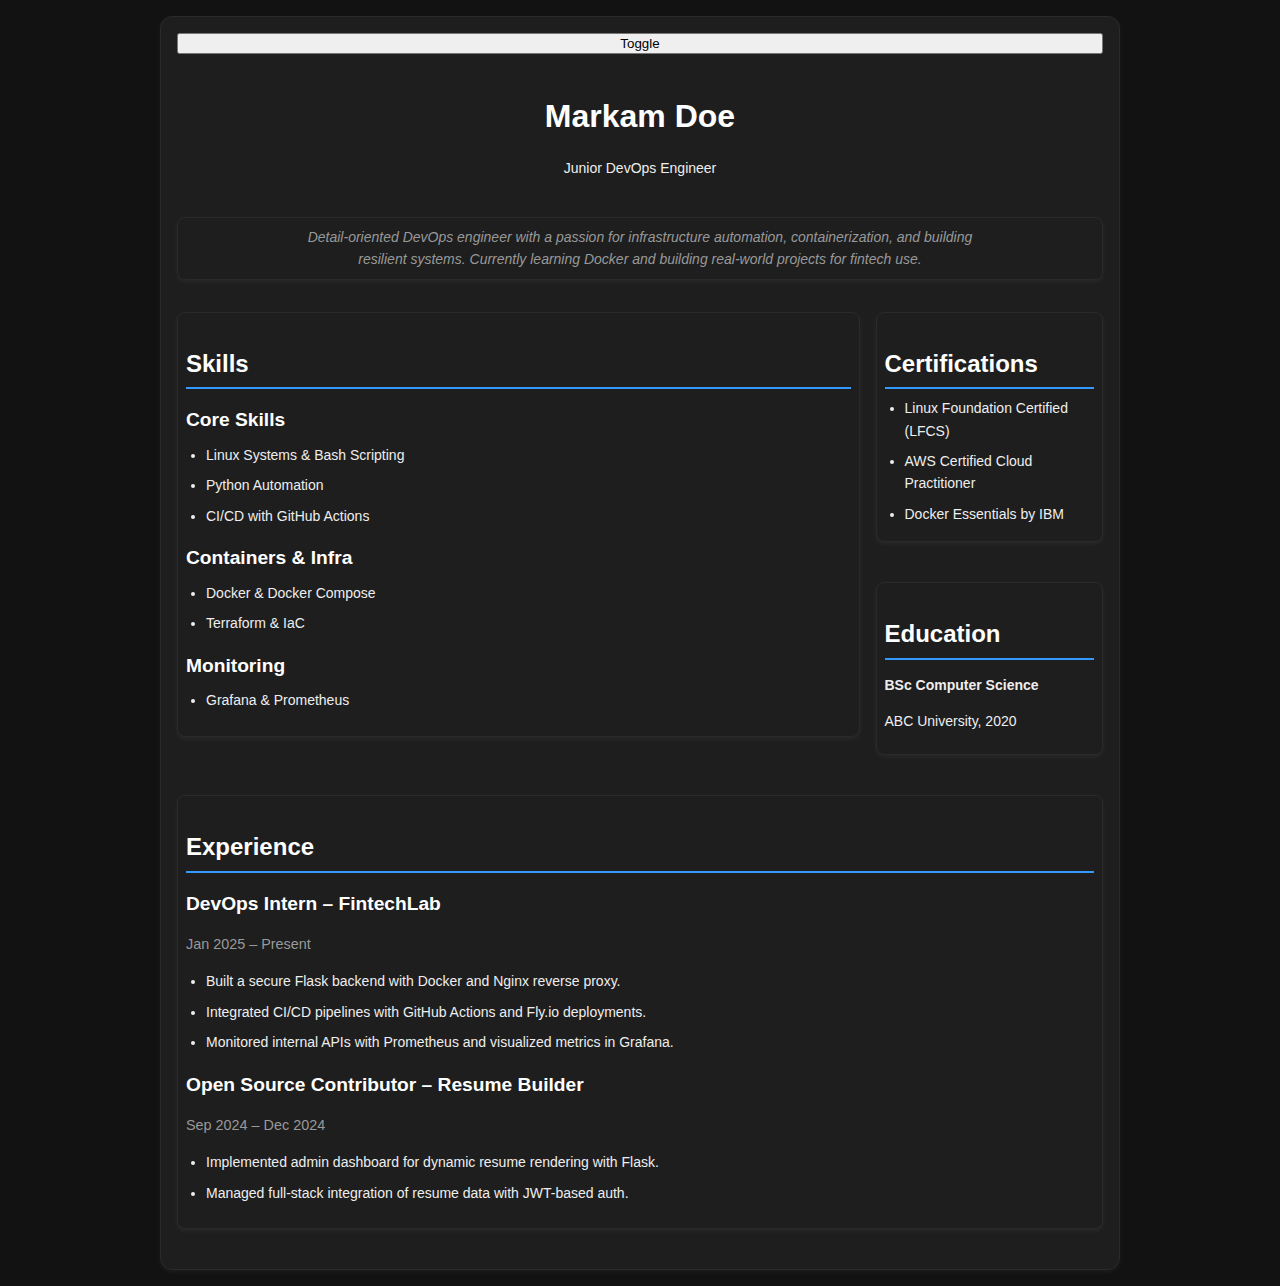
<file: resume/resume.html>
<!DOCTYPE html>
<html lang="en">
<head>
  <meta charset="UTF-8" />
  <meta name="viewport" content="width=device-width, initial-scale=1.0" />
  <title>My Resume</title>
  <link rel="stylesheet" href="css/theme.css" />
  <link rel="stylesheet" href="css/resume_theme.css" />
  <link rel="stylesheet" href="css/resume_layout.css" />
</head>
<body class="dark">
  <div id="resume-wrapper">
  <button id="theme-toggle" aria-label="Toggle Theme">Toggle</button>

    <!-- Header and Summary -->
    <header id="resume-header">
      <h1>Markam Doe</h1>
      <p>Junior DevOps Engineer</p>
    </header>

    <section id="summary">
      <p>
        Detail-oriented DevOps engineer with a passion for infrastructure automation,
        containerization, and building resilient systems. Currently learning Docker and
        building real-world projects for fintech use.
      </p>
    </section>

    <!-- Resume Body: Two Columns + Experience -->
    <div id="resume-body">
      <div id="resume-columns">
        
        <!-- Left Column: Skills -->
        <div id="left-column">
          <section id="skills">
            <h2>Skills</h2>

            <div class="skill-group">
              <h3>Core Skills</h3>
              <ul>
                <li>Linux Systems & Bash Scripting</li>
                <li>Python Automation</li>
                <li>CI/CD with GitHub Actions</li>
              </ul>
            </div>

            <div class="skill-group">
              <h3>Containers & Infra</h3>
              <ul>
                <li>Docker & Docker Compose</li>
                <li>Terraform & IaC</li>
              </ul>
            </div>

            <div class="skill-group">
              <h3>Monitoring</h3>
              <ul>
                <li>Grafana & Prometheus</li>
              </ul>
            </div>
          </section>
        </div>

        <!-- Right Column: Certifications + Education -->
        <div id="right-column">
          <section id="certifications">
            <h2>Certifications</h2>
            <ul>
              <li>Linux Foundation Certified (LFCS)</li>
              <li>AWS Certified Cloud Practitioner</li>
              <li>Docker Essentials by IBM</li>
            </ul>
          </section>

          <section id="education">
            <h2>Education</h2>
            <p><strong>BSc Computer Science</strong></p>
            <p>ABC University, 2020</p>
          </section>
        </div>
      </div>

      <!-- Full-width Section: Experience -->
      <div id="resume-fullwidth">
        <section id="experience">
          <h2>Experience</h2>

          <div class="job">
            <h3>DevOps Intern – FintechLab</h3>
            <p><em>Jan 2025 – Present</em></p>
            <ul>
              <li>Built a secure Flask backend with Docker and Nginx reverse proxy.</li>
              <li>Integrated CI/CD pipelines with GitHub Actions and Fly.io deployments.</li>
              <li>Monitored internal APIs with Prometheus and visualized metrics in Grafana.</li>
            </ul>
          </div>

          <div class="job">
            <h3>Open Source Contributor – Resume Builder</h3>
            <p><em>Sep 2024 – Dec 2024</em></p>
            <ul>
              <li>Implemented admin dashboard for dynamic resume rendering with Flask.</li>
              <li>Managed full-stack integration of resume data with JWT-based auth.</li>
            </ul>
          </div>
        </section>
      </div>
    </div>
  </div>
  <script src="js/toggle.js"></script>
</body>
</html>
</file>
<file: resume/css/theme.css>
/* theme.css */
/* Global reusable theme system: light/dark toggle via body class only */

:root {
  --background: #ffffff;
  --text: #1a1a1a;
  --text-muted: #555555;
  --heading: #111111;

  --accent-color: #0066cc;
  --accent-faint: #e0ecf9;

  --card-bg: #f8f9fa;
  --border-color: #dddddd;
  --link-hover: #004b99;

  --shadow-light: 0 2px 5px rgba(0, 0, 0, 0.05);
  --transition-fast: 0.2s ease-in-out;
}

body.dark {
  --background: #121212;
  --text: #eeeeee;
  --text-muted: #999999;
  --heading: #ffffff;

  --accent-color: #3399ff;
  --accent-faint: #1f2a38;

  --card-bg: #1e1e1e;
  --border-color: #2a2a2a;
  --link-hover: #66ccff;

  --shadow-light: 0 2px 5px rgba(255, 255, 255, 0.05);
}
</file>
<file: resume/css/resume_theme.css>
/* resume_theme.css */
/* Visual styling only — works with resume_layout.css and theme.css */

body {
  font-family: "Segoe UI", sans-serif;
  font-size: 16px;
  line-height: 1.6;
  background-color: var(--background);
  color: var(--text);
  transition: background-color var(--transition-fast), color var(--transition-fast);
  padding: 2rem;
  display: flex;
  justify-content: center;
}

/* Resume Container (like a clean printable card) */
#resume-wrapper {
  background-color: var(--card-bg);
  border: 1px solid var(--border-color);
  border-radius: 12px;
  box-shadow: var(--shadow-light);
  padding: 2rem;
  max-width: 900px;
  width: 100%;
  transition: background-color var(--transition-fast), border-color var(--transition-fast);
}

/* Headings */
h1, h2, h3 {
  color: var(--heading);
  margin-bottom: 0.5rem;
  font-weight: 600;
}

h1 {
  font-size: 2rem;
}

h2 {
  font-size: 1.5rem;
  border-bottom: 2px solid var(--accent-color);
  padding-bottom: 0.25rem;
  margin-top: 1.5rem;
}

h3 {
  font-size: 1.2rem;
  margin-top: 1rem;
}

/* Summary */
#summary p {
  max-width: 700px;
  margin: 0 auto;
  font-style: italic;
  color: var(--text-muted);
}

/* Resume Sections */
section {
  background-color: var(--card-bg);
  border: 1px solid var(--border-color);
  border-radius: 8px;
  box-shadow: var(--shadow-light);
  transition: background-color var(--transition-fast), box-shadow var(--transition-fast);
  padding: 1rem;
  margin-bottom: 1.5rem;
}

/* Lists */
ul {
  padding-left: 1.25rem;
  margin: 0.5rem 0;
}

li {
  margin-bottom: 0.5rem;
}

/* Links */
a {
  color: var(--accent-color);
  text-decoration: none;
  transition: color var(--transition-fast);
}

a:hover {
  color: var(--link-hover);
}

/* Job section */
.job h3 {
  margin-bottom: 0.25rem;
}

.job em {
  color: var(--text-muted);
  font-style: normal;
  font-size: 0.9rem;
}

/* Responsive card scaling */
@media (max-width: 600px) {
  section {
    padding: 0.75rem;
  }

  h1 {
    font-size: 1.5rem;
  }

  h2 {
    font-size: 1.2rem;
  }

  h3 {
    font-size: 1rem;
  }

  body {
    font-size: 15px;
    padding: 1rem;
  }

  #resume-wrapper {
    padding: 1rem;
  }
}
</file>
<file: resume/css/resume_layout.css>
/* resume_layout.css */
/* Structural-only layout, optimized for single-page compact print */

body {
  margin: 0;
  padding: 1rem;
  display: flex;
  justify-content: center;
  font-size: 14px; /* Slightly smaller base font for compactness */
}

#resume-wrapper {
  max-width: 960px;
  width: 100%;
  padding: 1rem;
  box-sizing: border-box;
  display: flex;
  flex-direction: column;
  gap: 1rem;
}

/* Header and summary */
#resume-header {
  text-align: center;
  margin-bottom: 0.5rem;
}

#summary {
  text-align: center;
  margin-top: 0;
  margin-bottom: 1rem;
}

/* Resume body */
#resume-body {
  display: flex;
  flex-direction: column;
  gap: 1rem;
}

/* Two-column layout: skills left (3/4), certs+edu right (1/4) */
#resume-columns {
  display: flex;
  flex-direction: row;
  gap: 1rem;
  flex-wrap: wrap;
}

/* Skills (left side) */
#left-column {
  flex: 3;
  min-width: 0;
  display: flex;
  flex-direction: column;
  gap: 1rem;
}

/* Certifications + Education (right side) */
#right-column {
  flex: 1;
  min-width: 0;
  display: flex;
  flex-direction: column;
  gap: 1rem;
}

/* Individual section spacing */
section {
  padding: 0.5rem;
  box-sizing: border-box;
}

/* Skill group flexibility */
.skill-group {
  margin-bottom: 1rem;
}

/* Experience section (full width) */
#resume-fullwidth {
  width: 100%;
}

/* Job listing spacing */
.job {
  margin-bottom: 1rem;
}

/* Responsive fallback */
@media (max-width: 768px) {
  #resume-columns {
    flex-direction: column;
    gap: 0.5rem;
  }

  #left-column,
  #right-column {
    flex: unset;
    width: 100%;
  }
}
</file>
